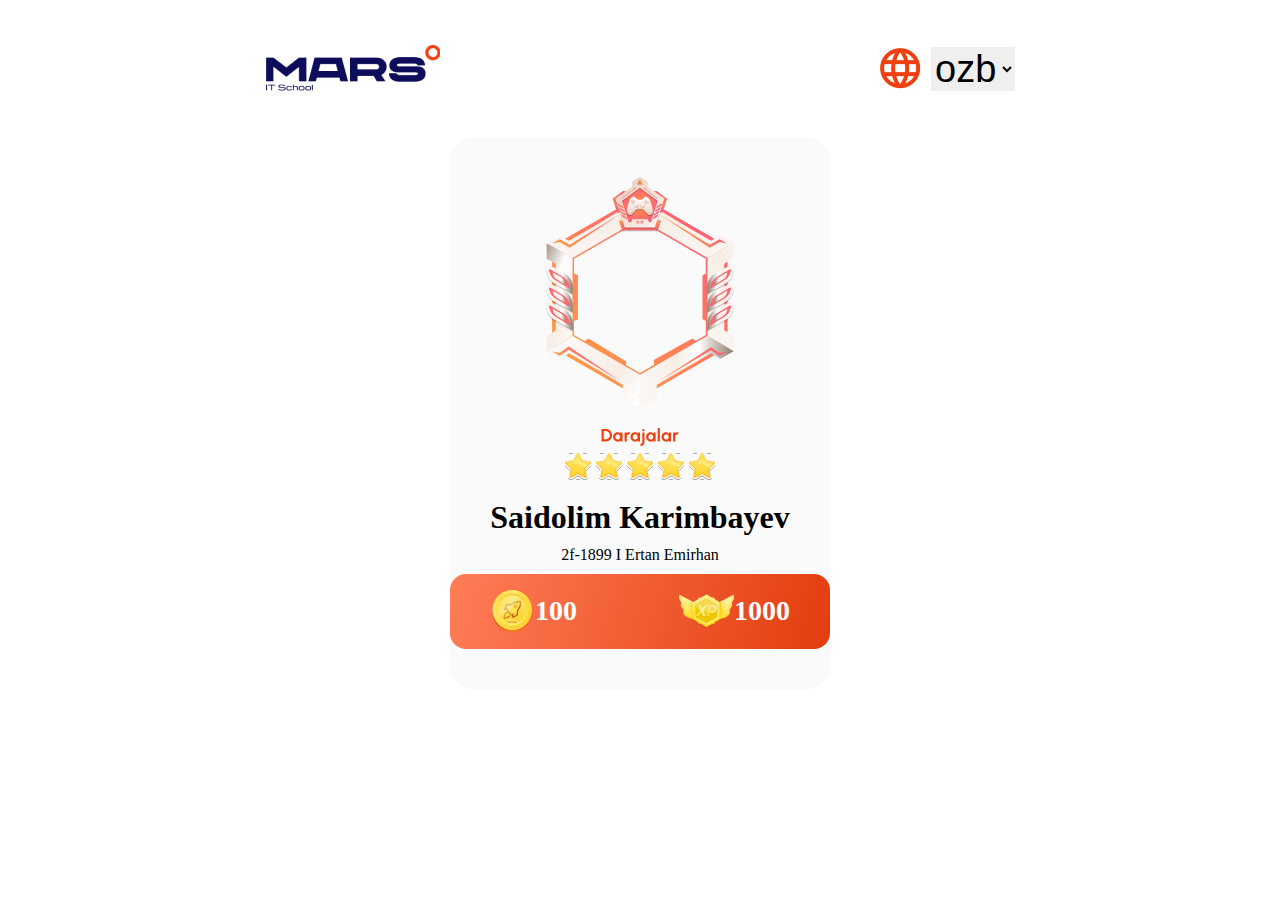
<file: about.html>
<!DOCTYPE html>
<html lang="en">
<head>
    <meta charset="UTF-8">
    <meta name="viewport" content="width=device-width, initial-scale=1.0">
    <link rel="stylesheet" href="./style.css">
    <title>Document</title>
</head>
<body>
    <header class="header">
        <div class="container">
            <div class="header-wrapper">
                <img src="./image 2 (3).png" alt="">




                <div class="language">
                    <img src="./Vector (4).png" alt="">
                    <select class="select" name="" id="">
                        <option value="">ozb</option>
                        <option value="">rus</option>
                        <option value="">eng</option>
                    </select>
                </div>
            </div>
        </div>
    </header>


    <main>
        <section>
            <div class="Box">
                <img src="./Layer 1.svg" alt="">
                <img src="./Levels.svg" alt="">
                <h1>Saidolim Karimbayev</h1>
                <p>2f-1899 I Ertan Emirhan</p>

                <div class="coin">
                    <h2 class="c1"><img src="./111.png" alt="">100</h2>
                    <h2 class="c2"><img src="./Rectangle 2162.png" alt="">1000</h2>
                </div>                
            </div>
        </section>
    </main>

    <script src="./main.js"></script>
</body>
</html>
</file>
<file: style.css>
* {
  padding: 0;
  margin: 0;
  text-decoration: none;
  list-style: none;
  box-sizing: border-box;
}

.select {
  border: none;
  font-size: 38px;
}

.language {
  display: flex;
  align-items: center;
  gap: 10px;
}

.header-wrapper {
  padding: 45px;
  display: flex;
  justify-content: space-around;
}

.Box {
  width: 380px;
  height: 551.5px;
  padding: 20px;
  border-radius: 24px 24px;
  background-color: #fafafa;
  display: flex;
  flex-direction: column;
  justify-content: center;
  align-items: center;
  gap: 10px;
}
section {
  display: flex;
  justify-content: center;
  align-items: center;
}

.coin {
  display: flex;
  background: linear-gradient(286.17deg, #e33d0e 0%, #ff7d58 100%);
  width: 380px;
  height: 75px;
  padding: 10px 40px 10px 40px;
  justify-content: space-between;
  border-radius: 16px;
}

.c1{
  display: flex ;
  align-items: center;
  color:white;
  font-size:28px;
}
.c2{
  display: flex ;
  align-items: center;
  color:white;
  font-size:28px;
}
</file>
